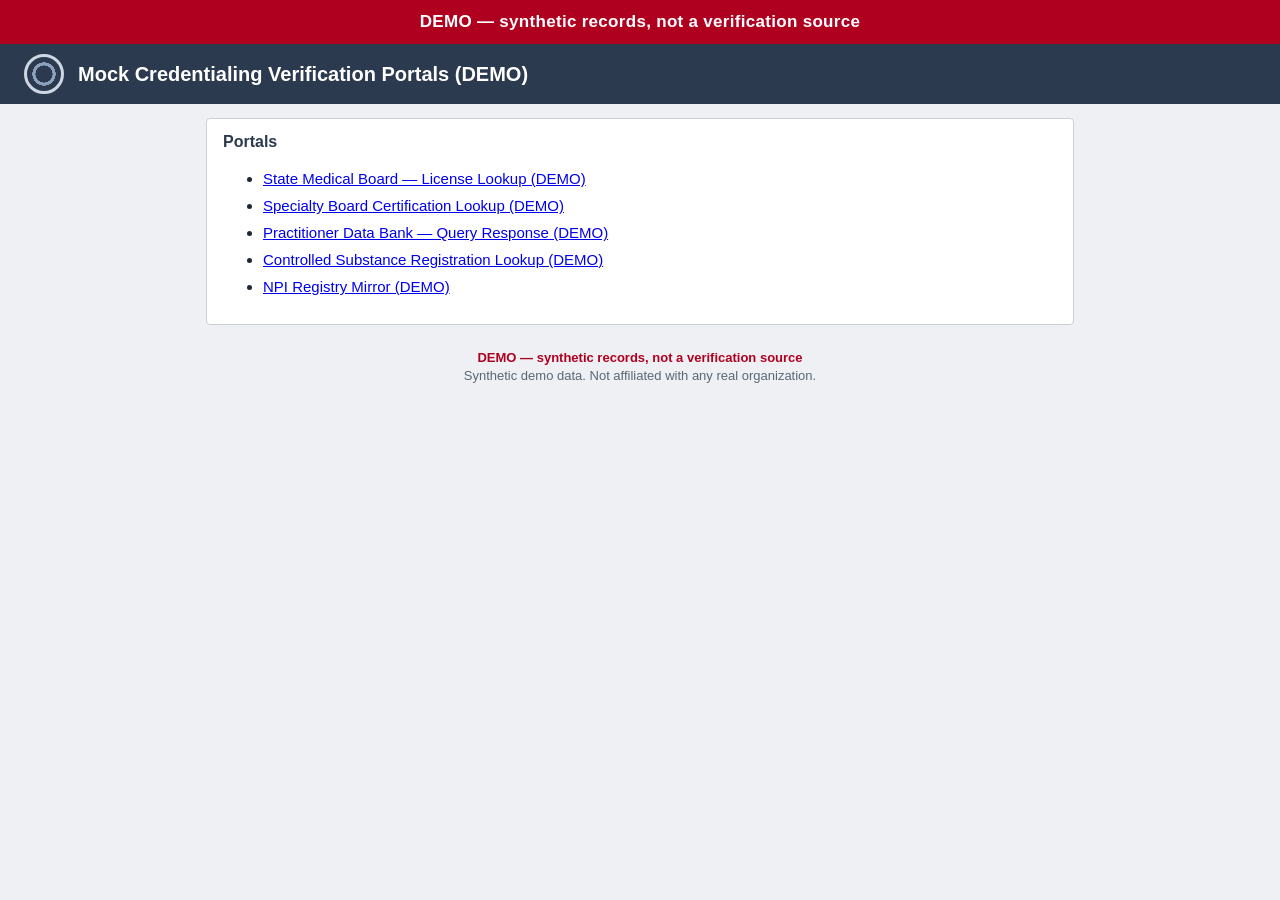
<file: index.html>
<!doctype html>
<html lang="en"><head><meta charset="utf-8"><meta name="viewport" content="width=device-width,initial-scale=1">
<title>Mock Credentialing Verification Portals (DEMO)</title><link rel="stylesheet" href="assets/style.css"></head>
<body>
<div id="demo-banner">DEMO — synthetic records, not a verification source</div>
<header class="hdr"><div class="seal"></div><h1>Mock Credentialing Verification Portals (DEMO)</h1></header>
<main>
<div class="card"><h2>Portals</h2><ul class="list"><li><a href="license.html">State Medical Board — License Lookup (DEMO)</a></li><li><a href="board.html">Specialty Board Certification Lookup (DEMO)</a></li><li><a href="databank.html">Practitioner Data Bank — Query Response (DEMO)</a></li><li><a href="dea.html">Controlled Substance Registration Lookup (DEMO)</a></li><li><a href="npi.html">NPI Registry Mirror (DEMO)</a></li></ul></div></main>
<footer><strong>DEMO — synthetic records, not a verification source</strong><br>Synthetic demo data. Not affiliated with any real organization.</footer>
</body></html>
</file>
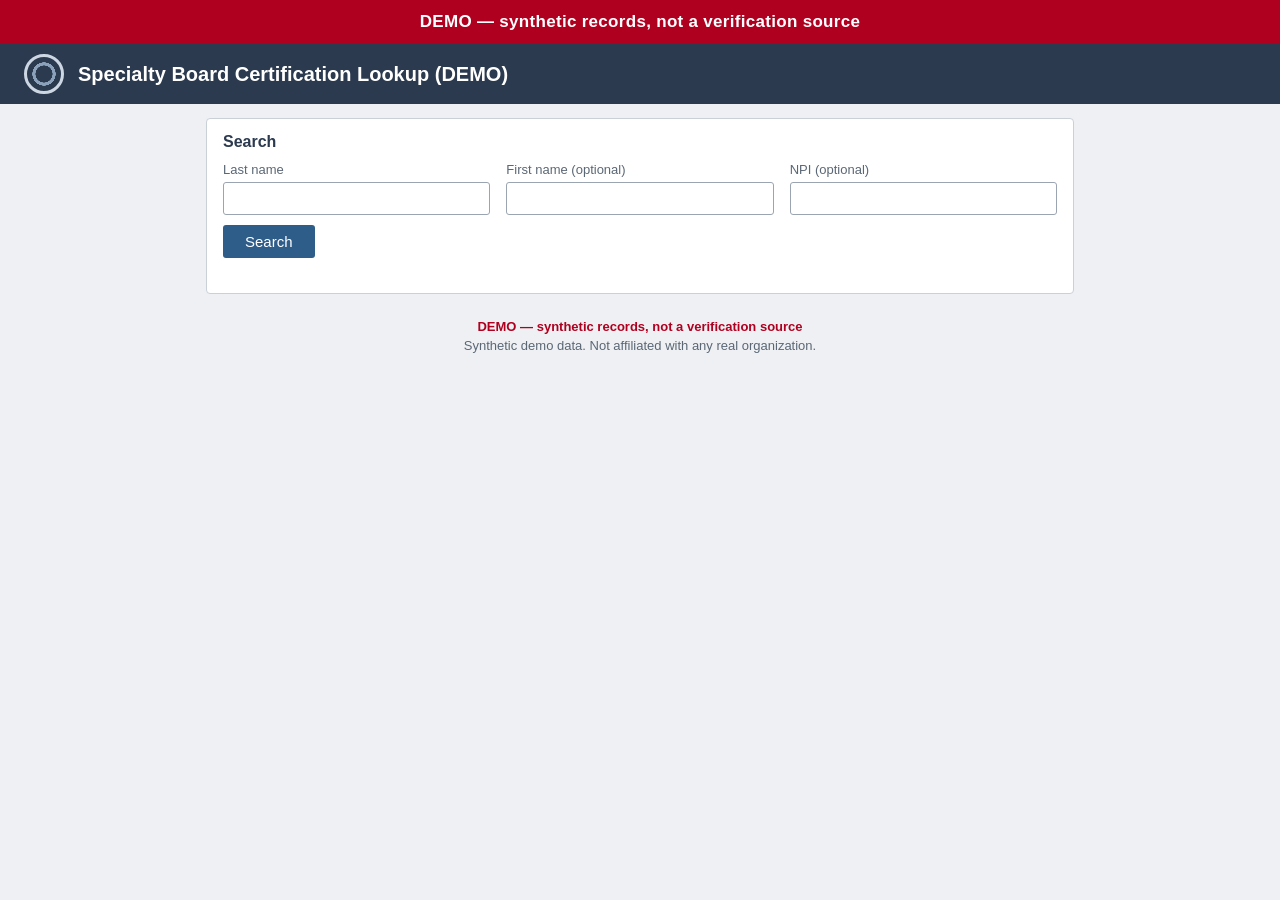
<file: board.html>
<!doctype html>
<html lang="en"><head><meta charset="utf-8"><meta name="viewport" content="width=device-width,initial-scale=1">
<title>Specialty Board Certification Lookup (DEMO)</title><link rel="stylesheet" href="assets/style.css"></head>
<body data-page="board">
<div id="demo-banner">DEMO — synthetic records, not a verification source</div>
<header class="hdr"><div class="seal"></div><h1>Specialty Board Certification Lookup (DEMO)</h1></header>
<main>
<div class="card"><h2>Search</h2>
<form id="search-form" novalidate><div class="row"><label>Last name<input type="text" id="lastName" autocomplete="off"></label><label>First name (optional)<input type="text" id="firstName" autocomplete="off"></label><label>NPI (optional)<input type="text" id="npi" autocomplete="off"></label></div>
<button id="search-btn" type="submit">Search</button><div id="form-error" role="alert"></div></form>
<div id="searching">Searching…</div></div>
<section id="results" class="card"><h2>Results</h2>
<p id="result-count"></p><div id="record-wrap"></div>
<div class="cap">Machine-readable summary</div><p id="record-line"></p>
<div class="meta">Query reference: <span id="query-ref"></span> &nbsp;|&nbsp; Searched at: <span id="searched-at"></span></div></section>
</main>
<footer><strong>DEMO — synthetic records, not a verification source</strong><br>Synthetic demo data. Not affiliated with any real organization.</footer>
<script src="assets/data.js"></script><script src="assets/app.js"></script></body></html>
</file>
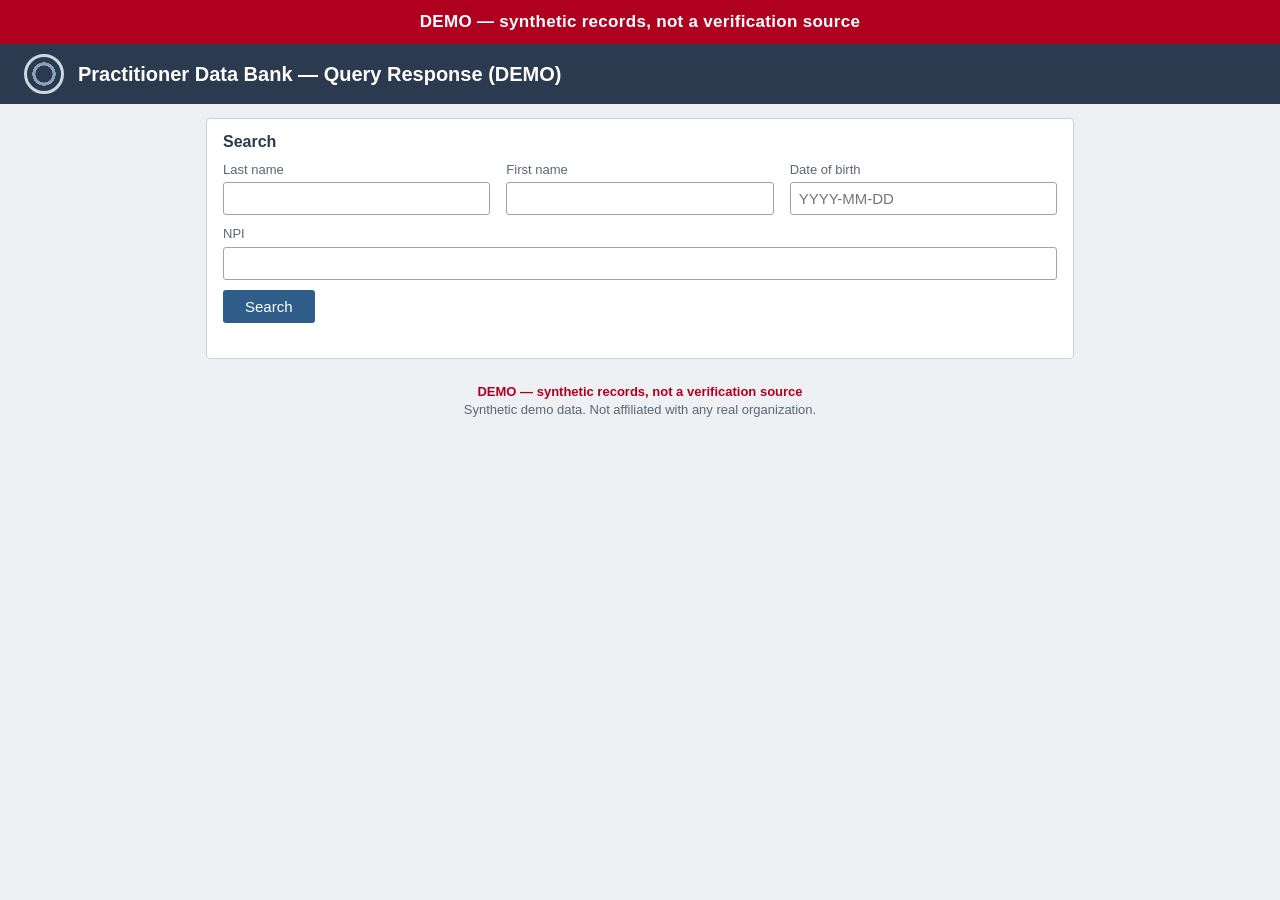
<file: databank.html>
<!doctype html>
<html lang="en"><head><meta charset="utf-8"><meta name="viewport" content="width=device-width,initial-scale=1">
<title>Practitioner Data Bank — Query Response (DEMO)</title><link rel="stylesheet" href="assets/style.css"></head>
<body data-page="databank">
<div id="demo-banner">DEMO — synthetic records, not a verification source</div>
<header class="hdr"><div class="seal"></div><h1>Practitioner Data Bank — Query Response (DEMO)</h1></header>
<main>
<div class="card"><h2>Search</h2>
<form id="search-form" novalidate><div class="row"><label>Last name<input type="text" id="lastName" autocomplete="off"></label><label>First name<input type="text" id="firstName" autocomplete="off"></label><label>Date of birth<input type="text" id="dob" autocomplete="off" placeholder="YYYY-MM-DD"></label><label>NPI<input type="text" id="npi" autocomplete="off"></label></div>
<button id="search-btn" type="submit">Search</button><div id="form-error" role="alert"></div></form>
<div id="searching">Searching…</div></div>
<section id="results" class="card"><h2>Results</h2>
<p id="result-count"></p><div id="record-wrap"></div>
<div class="cap">Machine-readable summary</div><p id="record-line"></p>
<div class="meta">Query reference: <span id="query-ref"></span> &nbsp;|&nbsp; Searched at: <span id="searched-at"></span></div></section>
</main>
<footer><strong>DEMO — synthetic records, not a verification source</strong><br>Synthetic demo data. Not affiliated with any real organization.</footer>
<script src="assets/data.js"></script><script src="assets/app.js"></script></body></html>
</file>
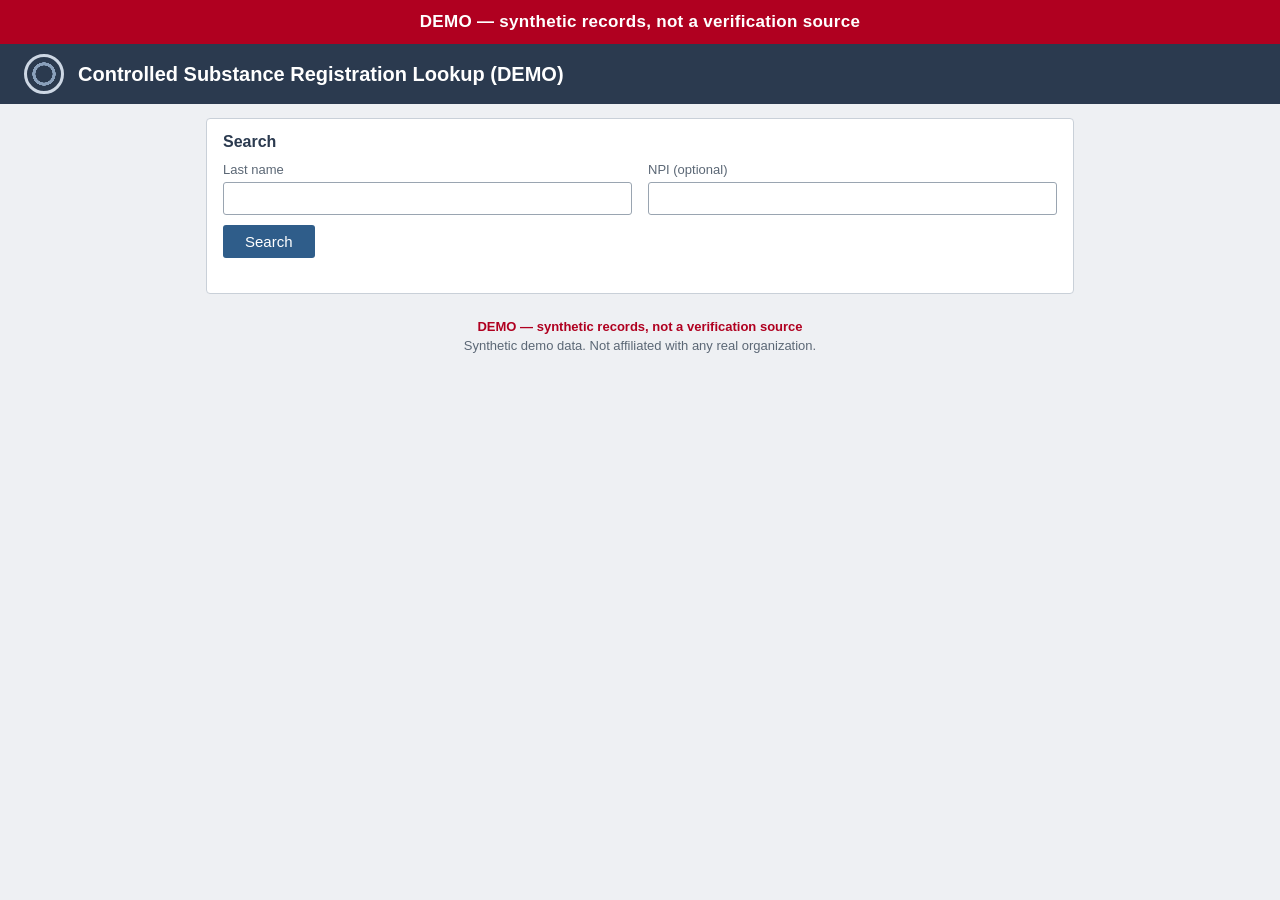
<file: dea.html>
<!doctype html>
<html lang="en"><head><meta charset="utf-8"><meta name="viewport" content="width=device-width,initial-scale=1">
<title>Controlled Substance Registration Lookup (DEMO)</title><link rel="stylesheet" href="assets/style.css"></head>
<body data-page="dea">
<div id="demo-banner">DEMO — synthetic records, not a verification source</div>
<header class="hdr"><div class="seal"></div><h1>Controlled Substance Registration Lookup (DEMO)</h1></header>
<main>
<div class="card"><h2>Search</h2>
<form id="search-form" novalidate><div class="row"><label>Last name<input type="text" id="lastName" autocomplete="off"></label><label>NPI (optional)<input type="text" id="npi" autocomplete="off"></label></div>
<button id="search-btn" type="submit">Search</button><div id="form-error" role="alert"></div></form>
<div id="searching">Searching…</div></div>
<section id="results" class="card"><h2>Results</h2>
<p id="result-count"></p><div id="record-wrap"></div>
<div class="cap">Machine-readable summary</div><p id="record-line"></p>
<div class="meta">Query reference: <span id="query-ref"></span> &nbsp;|&nbsp; Searched at: <span id="searched-at"></span></div></section>
</main>
<footer><strong>DEMO — synthetic records, not a verification source</strong><br>Synthetic demo data. Not affiliated with any real organization.</footer>
<script src="assets/data.js"></script><script src="assets/app.js"></script></body></html>
</file>
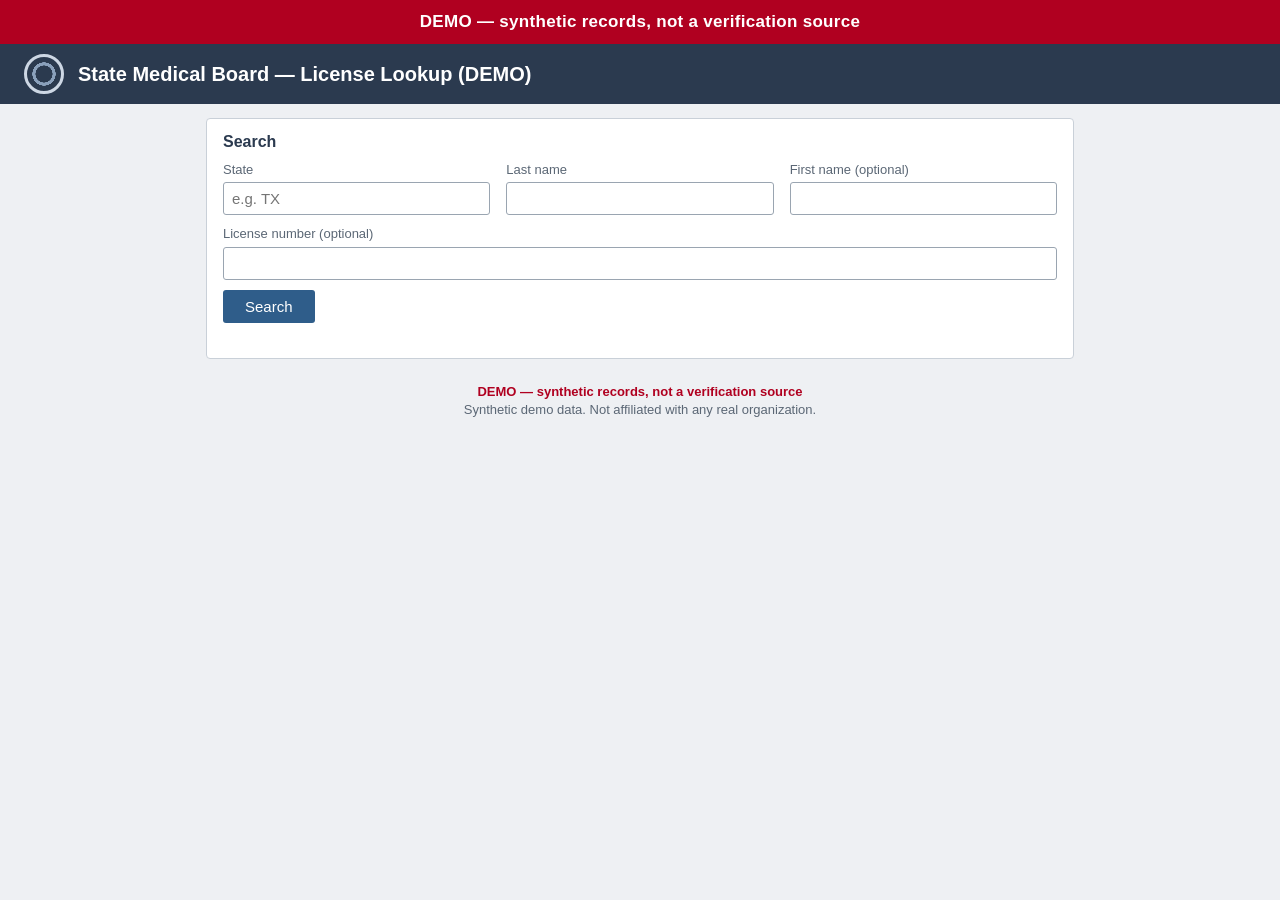
<file: license.html>
<!doctype html>
<html lang="en"><head><meta charset="utf-8"><meta name="viewport" content="width=device-width,initial-scale=1">
<title>State Medical Board — License Lookup (DEMO)</title><link rel="stylesheet" href="assets/style.css"></head>
<body data-page="license">
<div id="demo-banner">DEMO — synthetic records, not a verification source</div>
<header class="hdr"><div class="seal"></div><h1>State Medical Board — License Lookup (DEMO)</h1></header>
<main>
<div class="card"><h2>Search</h2>
<form id="search-form" novalidate><div class="row"><label>State<input type="text" id="state" autocomplete="off" placeholder="e.g. TX"></label><label>Last name<input type="text" id="lastName" autocomplete="off"></label><label>First name (optional)<input type="text" id="firstName" autocomplete="off"></label><label>License number (optional)<input type="text" id="licenseNumber" autocomplete="off"></label></div>
<button id="search-btn" type="submit">Search</button><div id="form-error" role="alert"></div></form>
<div id="searching">Searching…</div></div>
<section id="results" class="card"><h2>Results</h2>
<p id="result-count"></p><div id="record-wrap"></div>
<div class="cap">Machine-readable summary</div><p id="record-line"></p>
<div class="meta">Query reference: <span id="query-ref"></span> &nbsp;|&nbsp; Searched at: <span id="searched-at"></span></div></section>
</main>
<footer><strong>DEMO — synthetic records, not a verification source</strong><br>Synthetic demo data. Not affiliated with any real organization.</footer>
<script src="assets/data.js"></script><script src="assets/app.js"></script></body></html>
</file>
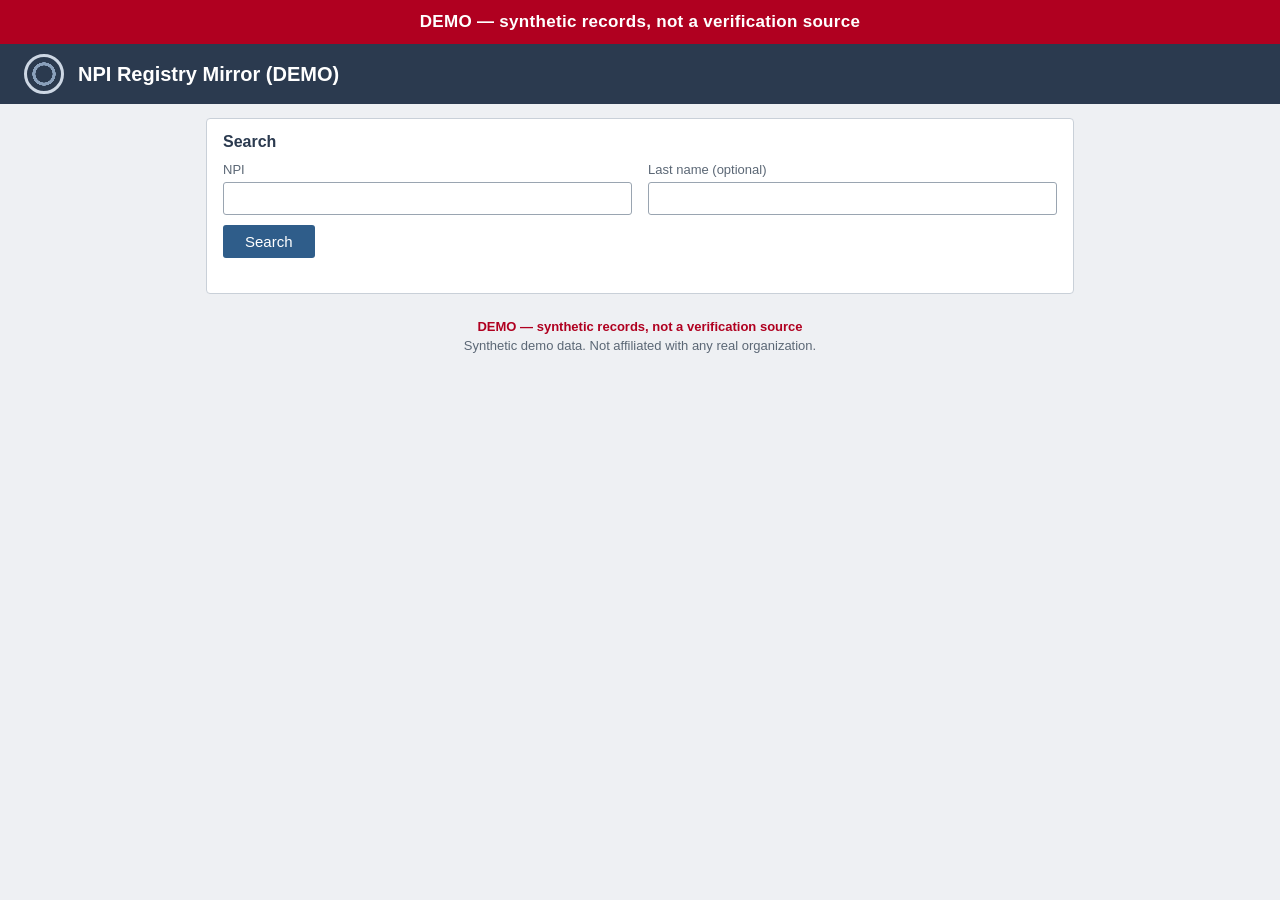
<file: npi.html>
<!doctype html>
<html lang="en"><head><meta charset="utf-8"><meta name="viewport" content="width=device-width,initial-scale=1">
<title>NPI Registry Mirror (DEMO)</title><link rel="stylesheet" href="assets/style.css"></head>
<body data-page="npi">
<div id="demo-banner">DEMO — synthetic records, not a verification source</div>
<header class="hdr"><div class="seal"></div><h1>NPI Registry Mirror (DEMO)</h1></header>
<main>
<div class="card"><h2>Search</h2>
<form id="search-form" novalidate><div class="row"><label>NPI<input type="text" id="npi" autocomplete="off"></label><label>Last name (optional)<input type="text" id="lastName" autocomplete="off"></label></div>
<button id="search-btn" type="submit">Search</button><div id="form-error" role="alert"></div></form>
<div id="searching">Searching…</div></div>
<section id="results" class="card"><h2>Results</h2>
<p id="result-count"></p><div id="record-wrap"></div>
<div class="cap">Machine-readable summary</div><p id="record-line"></p>
<div class="meta">Query reference: <span id="query-ref"></span> &nbsp;|&nbsp; Searched at: <span id="searched-at"></span></div></section>
</main>
<footer><strong>DEMO — synthetic records, not a verification source</strong><br>Synthetic demo data. Not affiliated with any real organization.</footer>
<script src="assets/data.js"></script><script src="assets/app.js"></script></body></html>
</file>
<file: assets/style.css>
:root{--bg:#eef0f3;--ink:#1d2733;--mut:#5b6775;--bar:#2b3a4f;--line:#c9d0d8;--card:#fff;--acc:#2f5d8a}
*{box-sizing:border-box}
body{margin:0;background:var(--bg);color:var(--ink);font:15px/1.4 Arial,Helvetica,sans-serif}
#demo-banner{background:#b00020;color:#fff;font-weight:700;text-align:center;padding:10px 12px;font-size:17px;letter-spacing:.3px;position:sticky;top:0;z-index:10}
header.hdr{background:var(--bar);color:#fff;padding:10px 24px;display:flex;align-items:center;gap:14px}
.seal{width:40px;height:40px;border-radius:50%;border:3px solid #cdd7e4;background:radial-gradient(circle,#2b3a4f 35%,#8aa0bb 36%,#8aa0bb 48%,#2b3a4f 49%);flex:none}
header.hdr h1{font-size:20px;margin:0;font-weight:600}
main{max-width:900px;margin:14px auto;padding:0 16px}
.card{background:var(--card);border:1px solid var(--line);border-radius:4px;padding:12px 16px;margin-bottom:12px}
.card h2{font-size:16px;margin:0 0 8px;color:var(--bar)}
.row{display:flex;flex-wrap:wrap;gap:10px 16px}
.row label{display:flex;flex-direction:column;font-size:13px;color:var(--mut);flex:1 1 180px}
.row input{margin-top:3px;padding:7px 8px;border:1px solid #9aa5b1;border-radius:3px;font-size:15px}
button{margin-top:10px;background:var(--acc);color:#fff;border:0;padding:8px 22px;border-radius:3px;font-size:15px;cursor:pointer}
#form-error{color:#b00020;font-weight:600;margin-top:8px;min-height:1em}
#results{display:none}
#searching{color:var(--mut);display:none}
table{border-collapse:collapse;width:100%}
th,td{text-align:left;padding:4px 8px;border-bottom:1px solid #e3e7ec;font-size:14px}
th{width:200px;color:var(--mut);font-weight:600}
table.grid th{width:auto;background:#f3f5f8}
.pill{display:inline-block;padding:1px 10px;border-radius:12px;color:#fff;font-weight:700;font-size:13px}
.ok{background:#1e7b3a}.bad{background:#b00020}.warn{background:#a86400}
.cap{font-size:12px;color:var(--mut);margin:8px 0 2px}
#record-line{font-family:Menlo,Consolas,monospace;font-size:12px;background:#f3f5f8;border:1px solid var(--line);padding:6px 8px;margin:0;word-break:break-all}
.meta{font-size:12px;color:var(--mut);margin-top:6px}
footer{text-align:center;color:var(--mut);font-size:13px;padding:10px 16px 24px}
footer strong{color:#b00020}
ul.list li{margin:6px 0}
</file>
